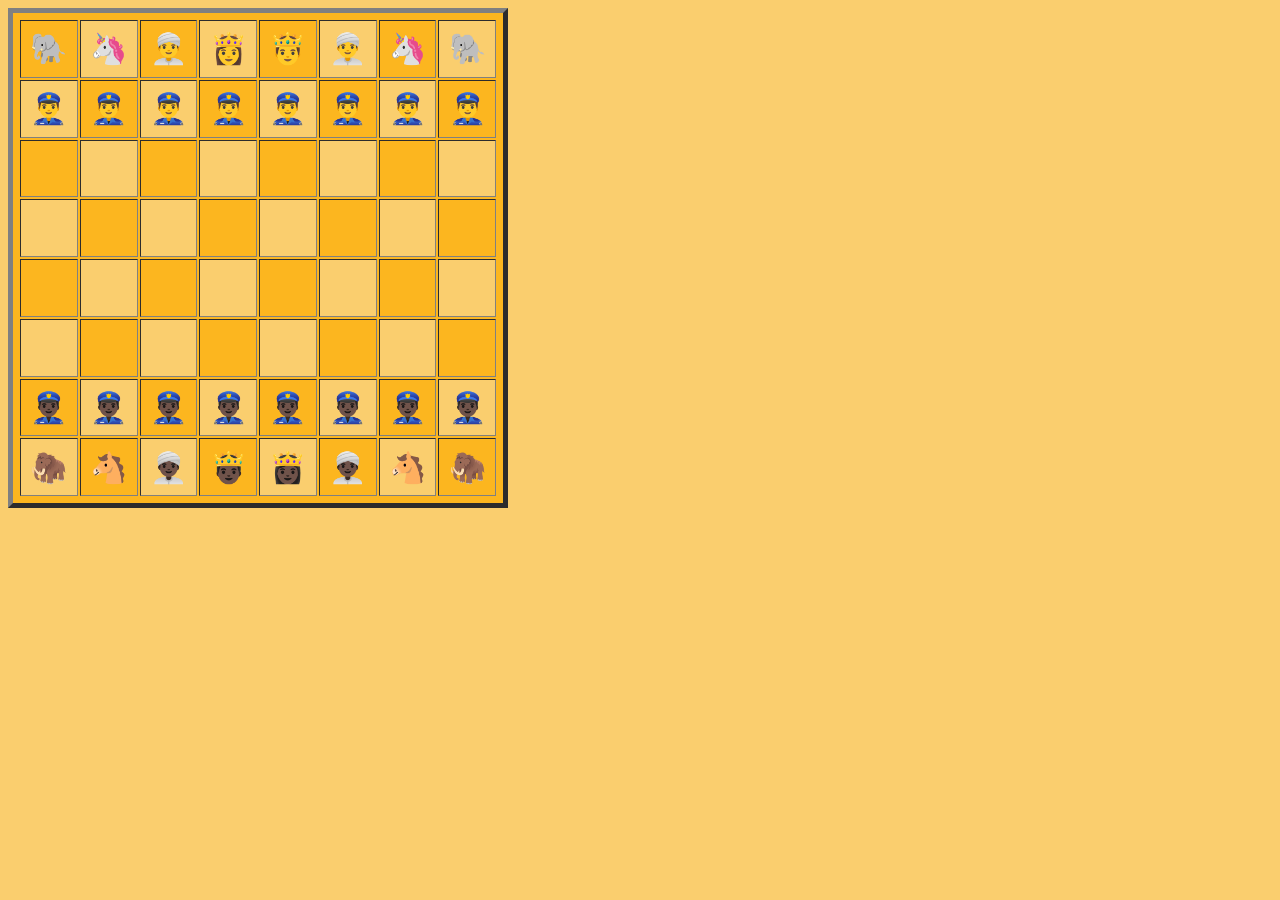
<file: index.html>
<!DOCTYPE html>
<html lang="en">
<head>
    <meta charset="UTF-8">
    <meta http-equiv="X-UA-Compatible" content="IE=edge">
    <meta name="viewport" content="width=device-width, initial-scale=1.0">
    <title>Document</title>
    <link rel="stylesheet" href="chess.css">
</head>
<body>
    <div id="big">
<table border="5" > 
     <tr><td class="white" onclick="a1(0,0)" id=00>🐘</td>

        <td onclick="a1(0,1)" id=01>🦄</td>

        <td class="white" onclick="a1(0,2)" id=02>👳‍♂️</td>

        <td onclick="a1(0,3)" id=03>👸</td>

        <td class="white" onclick="a1(0,4)" id=04>🤴</td>

        <td onclick="a1(0,5)" id=05>👳‍♂️</td>

        <td class="white" onclick="a1(0,6)" id=06>🦄</td>

        <td onclick="a1(0,7)" id=07>🐘</td>
    </tr>


    <tr><td onclick="a1(1,0)" id=10>👮‍♂️</td>

        <td class="white" onclick="a1(1,1)" id=11>👮‍♂️</td>

        <td onclick="a1(1,2)" id=12>👮‍♂️</td>
        
        <td class="white" onclick="a1(1,3)" id=13> 👮‍♂️</td>

        <td onclick="a1(1,4)" id=14>👮‍♂️</td>

        <td class="white" onclick="a1(1,5)" id=15>👮‍♂️</td>

        <td onclick="a1(1,6)" id=16>👮‍♂️</td>

        <td class="white" onclick="a1(1,7)" id=17>👮‍♂️</td>
    </tr>

    <tr><td class="white" onclick="a1(2,0)" id=20></td>

        <td onclick="a1(2,1)" id=21></td>

        <td class="white"  onclick="a1(2,2)" id=22></td>

        <td  onclick="a1(2,3)" id=23></td>

        <td class="white"  onclick="a1(2,4)" id=24></td>
        
        <td  onclick="a1(2,5)" id=25></td>

        <td class="white"  onclick="a1(2,6)" id=26></td>

        <td  onclick="a1(2,7)" id=27></td></tr>


    <tr>
        <td onclick="a1(3,0)" id=30></td>

        <td class="white" onclick="a1(3,1)" id=31></td>

        <td  onclick="a1(3,2)" id=32></td>
        
        <td class="white"  onclick="a1(3,3)" id=33></td>

        <td  onclick="a1(3,4)" id=34></td>

        <td class="white"  onclick="a1(3,5)" id=35></td>

        <td  onclick="a1(3,6)" id=36></td>

        <td class="white"  onclick="a1(3,7)" id=37></td></tr>
        
    <tr>
        <td class="white" onclick="a1(4,0)" id=40></td>

        <td onclick="a1(4,1)" id=41></td>
        
        <td class="white" onclick="a1(4,2)" id=42></td>
        
        <td onclick="a1(4,3)" id=43></td>
        
        <td class="white" onclick="a1(4,4)" id=44></td>
        
        <td onclick="a1(4,5)" id=45></td>
        
        <td class="white" onclick="a1(4,6)" id=46></td>
        
        <td onclick="a1(4,7)" id=47></td></tr>
    <tr>
        
        <td onclick="a1(5,0)" id=50></td>
        
        <td class="white" onclick="a1(5,1)" id=51></td>
        
        <td onclick="a1(5,2)" id=52></td>
        
        <td class="white" onclick="a1(5,3)" id=53></td>
        
        <td onclick="a1(5,4)" id=54></td>
        
        <td class="white" onclick="a1(5,5)" id=55></td>
        
        <td onclick="a1(5,6)" id=56></td>
        
        <td class="white" onclick="a1(5,7)" id=57></td></tr>
    <tr>
        
        <td class="white" onclick="a1(6,0)" id=60>👮🏿‍♂️</td>
        
        <td onclick="a1(6,1)" id=61>👮🏿‍♂️</td>
        
        <td class="white" onclick="a1(6,2)" id=62>👮🏿‍♂️</td>
        
        <td onclick="a1(6,3)" id=63>👮🏿‍♂️</td>
        
        <td class="white" onclick="a1(6,4)" id=64>👮🏿‍♂️</td>
        
        <td onclick="a1(6,5)" id=65>👮🏿‍♂️</td>
        
        <td class="white" onclick="a1(6,6)" id=66>👮🏿‍♂️</td>
        
        <td onclick="a1(6,7)" id=67>👮🏿‍♂️</td></tr>
    <tr>
        
        <td onclick="a1(7,0)" id=70>🦣</td>
        
        <td class="white" onclick="a1(7,1)" id=71>🐴</td>
        
        <td onclick="a1(7,2)" id=72>👳🏿‍♂️</td>
        
        <td class="white" onclick="a1(7,3)" id=73>🤴🏿</td>
        
        <td onclick="a1(7,4)" id=74>👸🏿</td>
        
        <td class="white" onclick="a1(7,5)" id=75>👳🏿‍♂️</td>
        
        <td onclick="a1(7,6)" id=76>🐴</td>
        
        <td class="white" onclick="a1(7,7)" id=77>🦣</td>
    </tr>
</table>  </div>
<div class="block" id="small">
<table>
<tr>
<td onclick="crear('0')">🐘</td>
<td onclick="crear('1')">🥷</td>
<td onclick="crear('2')">🏇</td>
<td onclick="crear('3')">👸</td>
</tr>
</table></div>
<audio id="audio" src="sound.mp3"></audio>
    <script src="cheak.js"></script>
</body>
</html>
</file>
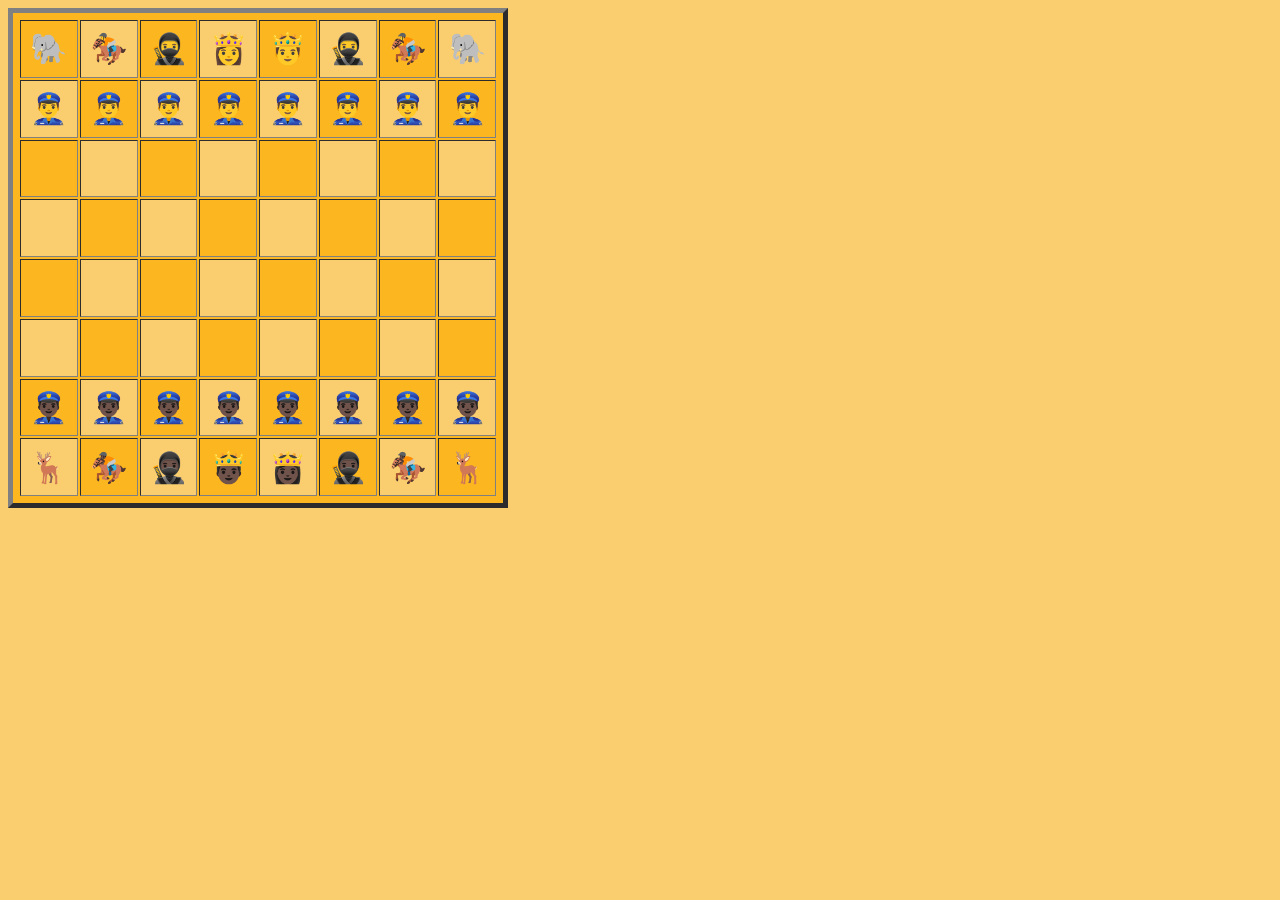
<file: chess.html>
<!DOCTYPE html>
<html lang="en">
<head>
    <meta charset="UTF-8">
    <meta http-equiv="X-UA-Compatible" content="IE=edge">
    <meta name="viewport" content="width=device-width, initial-scale=1.0">
    <title>Document</title>
    <link rel="stylesheet" href="chess.css">
</head>
<body>
    <div id="big">
<table border="5" > 
     <tr><td class="white" onclick="a1(0,0)" id=00>🐘</td>

        <td onclick="a1(0,1)" id=01>🏇</td>

        <td class="white" onclick="a1(0,2)" id=02>🥷 </td>

        <td onclick="a1(0,3)" id=03>👸</td>

        <td class="white" onclick="a1(0,4)" id=04>🤴</td>

        <td onclick="a1(0,5)" id=05>🥷</td>

        <td class="white" onclick="a1(0,6)" id=06>🏇</td>

        <td onclick="a1(0,7)" id=07>🐘</td>
    </tr>


    <tr><td onclick="a1(1,0)" id=10>👮‍♂️</td>

        <td class="white" onclick="a1(1,1)" id=11>👮‍♂️</td>

        <td onclick="a1(1,2)" id=12>👮‍♂️</td>
        
        <td class="white" onclick="a1(1,3)" id=13> 👮‍♂️</td>

        <td onclick="a1(1,4)" id=14>👮‍♂️</td>

        <td class="white" onclick="a1(1,5)" id=15>👮‍♂️</td>

        <td onclick="a1(1,6)" id=16>👮‍♂️</td>

        <td class="white" onclick="a1(1,7)" id=17>👮‍♂️</td>
    </tr>

    <tr><td class="white" onclick="a1(2,0)" id=20></td>

        <td onclick="a1(2,1)" id=21></td>

        <td class="white"  onclick="a1(2,2)" id=22></td>

        <td  onclick="a1(2,3)" id=23></td>

        <td class="white"  onclick="a1(2,4)" id=24></td>
        
        <td  onclick="a1(2,5)" id=25></td>

        <td class="white"  onclick="a1(2,6)" id=26></td>

        <td  onclick="a1(2,7)" id=27></td></tr>


    <tr>
        <td onclick="a1(3,0)" id=30></td>

        <td class="white" onclick="a1(3,1)" id=31></td>

        <td  onclick="a1(3,2)" id=32></td>
        
        <td class="white"  onclick="a1(3,3)" id=33></td>

        <td  onclick="a1(3,4)" id=34></td>

        <td class="white"  onclick="a1(3,5)" id=35></td>

        <td  onclick="a1(3,6)" id=36></td>

        <td class="white"  onclick="a1(3,7)" id=37></td></tr>
        
    <tr>
        <td class="white" onclick="a1(4,0)" id=40></td>

        <td onclick="a1(4,1)" id=41></td>
        
        <td class="white" onclick="a1(4,2)" id=42></td>
        
        <td onclick="a1(4,3)" id=43></td>
        
        <td class="white" onclick="a1(4,4)" id=44></td>
        
        <td onclick="a1(4,5)" id=45></td>
        
        <td class="white" onclick="a1(4,6)" id=46></td>
        
        <td onclick="a1(4,7)" id=47></td></tr>
    <tr>
        
        <td onclick="a1(5,0)" id=50></td>
        
        <td class="white" onclick="a1(5,1)" id=51></td>
        
        <td onclick="a1(5,2)" id=52></td>
        
        <td class="white" onclick="a1(5,3)" id=53></td>
        
        <td onclick="a1(5,4)" id=54></td>
        
        <td class="white" onclick="a1(5,5)" id=55></td>
        
        <td onclick="a1(5,6)" id=56></td>
        
        <td class="white" onclick="a1(5,7)" id=57></td></tr>
    <tr>
        
        <td class="white" onclick="a1(6,0)" id=60>👮🏿‍♂️</td>
        
        <td onclick="a1(6,1)" id=61>👮🏿‍♂️</td>
        
        <td class="white" onclick="a1(6,2)" id=62>👮🏿‍♂️</td>
        
        <td onclick="a1(6,3)" id=63>👮🏿‍♂️</td>
        
        <td class="white" onclick="a1(6,4)" id=64>👮🏿‍♂️</td>
        
        <td onclick="a1(6,5)" id=65>👮🏿‍♂️</td>
        
        <td class="white" onclick="a1(6,6)" id=66>👮🏿‍♂️</td>
        
        <td onclick="a1(6,7)" id=67>👮🏿‍♂️</td></tr>
    <tr>
        
        <td onclick="a1(7,0)" id=70>🦌</td>
        
        <td class="white" onclick="a1(7,1)" id=71>🏇🏿</td>
        
        <td onclick="a1(7,2)" id=72>🥷🏿</td>
        
        <td class="white" onclick="a1(7,3)" id=73>🤴🏿</td>
        
        <td onclick="a1(7,4)" id=74>👸🏿</td>
        
        <td class="white" onclick="a1(7,5)" id=75>🥷🏿</td>
        
        <td onclick="a1(7,6)" id=76>🏇🏿</td>
        
        <td class="white" onclick="a1(7,7)" id=77>🦌</td>
    </tr>
</table>  </div>
<div class="block" id="small">
<table>
<tr>
<td onclick="crear('0')">🐘</td>
<td onclick="crear('1')">🥷</td>
<td onclick="crear('2')">🏇</td>
<td onclick="crear('3')">👸</td>
</tr>
</table></div>

    <script src="cheak.js"></script>
</body>
</html>
</file>
<file: chess.css>
body{
    background-color: rgb(250, 206, 110);
}
table{
    width: 500px;
    height: 500px;
    padding: 5px;
    text-align: center;
    font-size: 30px;
    background-color: rgb(252, 182, 31);
}
td{
   min- width: 40px;
    height: 40px;
    padding: 5px;
    background-color: rgb(250, 206, 110);
    text-align: center;
    font-size: 30 px;
}
.white{
    background-color: rgb(252, 182, 31);
}
.hide table{
    background-color: rgb(8, 8, 8);
    margin-top: -260px;
    margin-left: 120px;
}
.block table{
    display: none;
}
.first table{
     opacity: 0.4;
     pointer-events: none;
     background-color: rgb(71, 66, 66);
}
.hide td{
    background-color: rgb(250, 247, 247);
}  
.hide{
    position: relative;
    opacity: 6;
}
table tr td{
    min-width: 40px;
    height: 40px;
}
</file>
